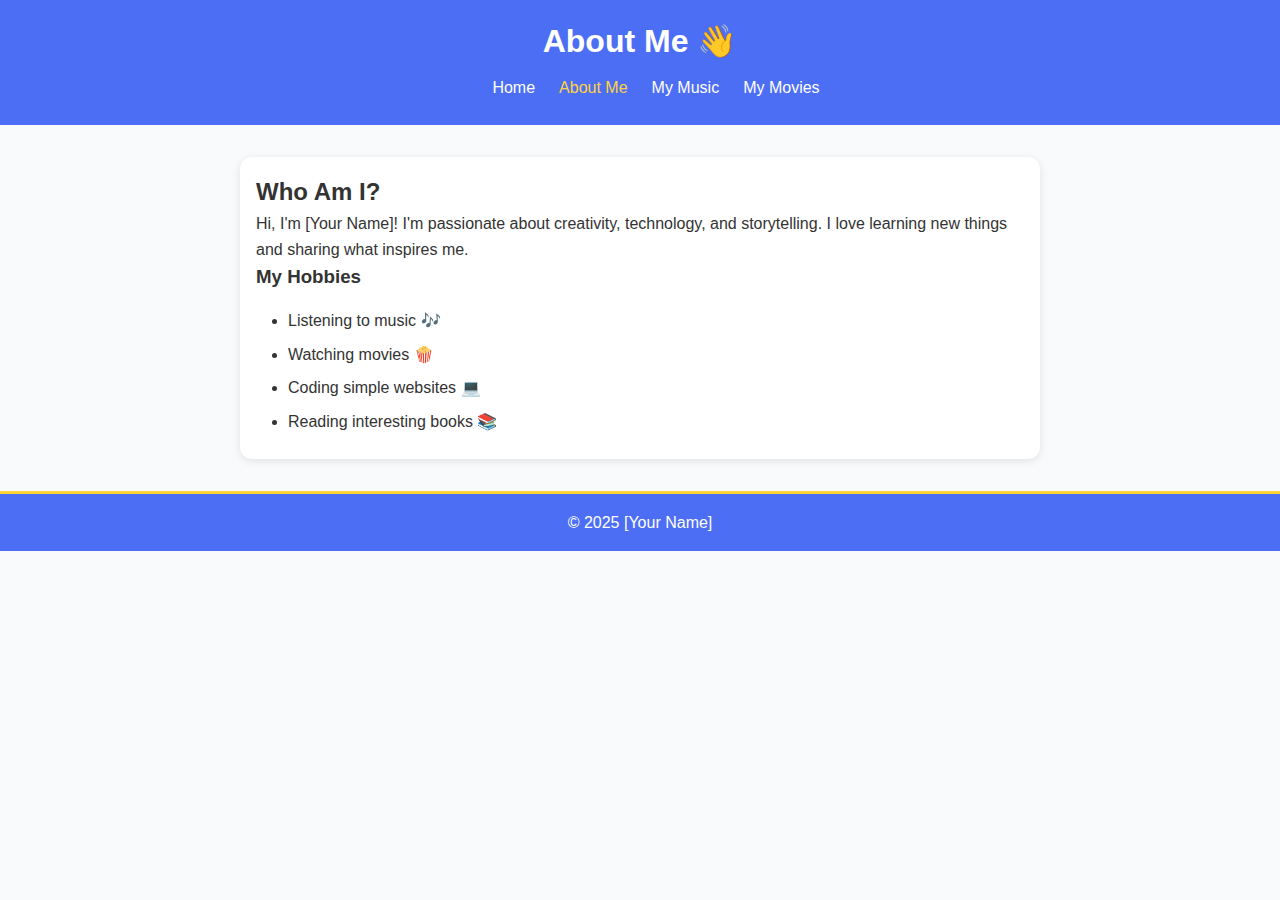
<file: projects/about_me.html>
<!DOCTYPE html>
<html lang="en">
<head>
    <meta charset="UTF-8">
    <meta name="viewport" content="width=device-width, initial-scale=1.0">
    <title>About Me</title>
    <link rel="stylesheet" href="style/style.css">
</head>
<body>
    <header>
        <h1>About Me 👋</h1>
        <nav>
            <ul>
                <li><a href="index.html">Home</a></li>
                <li><a href="about_me.html" class="active">About Me</a></li>
                <li><a href="my_music.html">My Music</a></li>
                <li><a href="my_movies.html">My Movies</a></li>
            </ul>
        </nav>
    </header>

    <main>
        <section>
            <h2>Who Am I?</h2>
            <p>Hi, I'm [Your Name]! I'm passionate about creativity, technology, and storytelling. I love learning new things and sharing what inspires me.</p>

            <h3>My Hobbies</h3>
            <ul>
                <li>Listening to music 🎶</li>
                <li>Watching movies 🍿</li>
                <li>Coding simple websites 💻</li>
                <li>Reading interesting books 📚</li>
            </ul>
        </section>
    </main>

    <footer>
        <p>© 2025 [Your Name]</p>
    </footer>
</body>
</html>
</file>
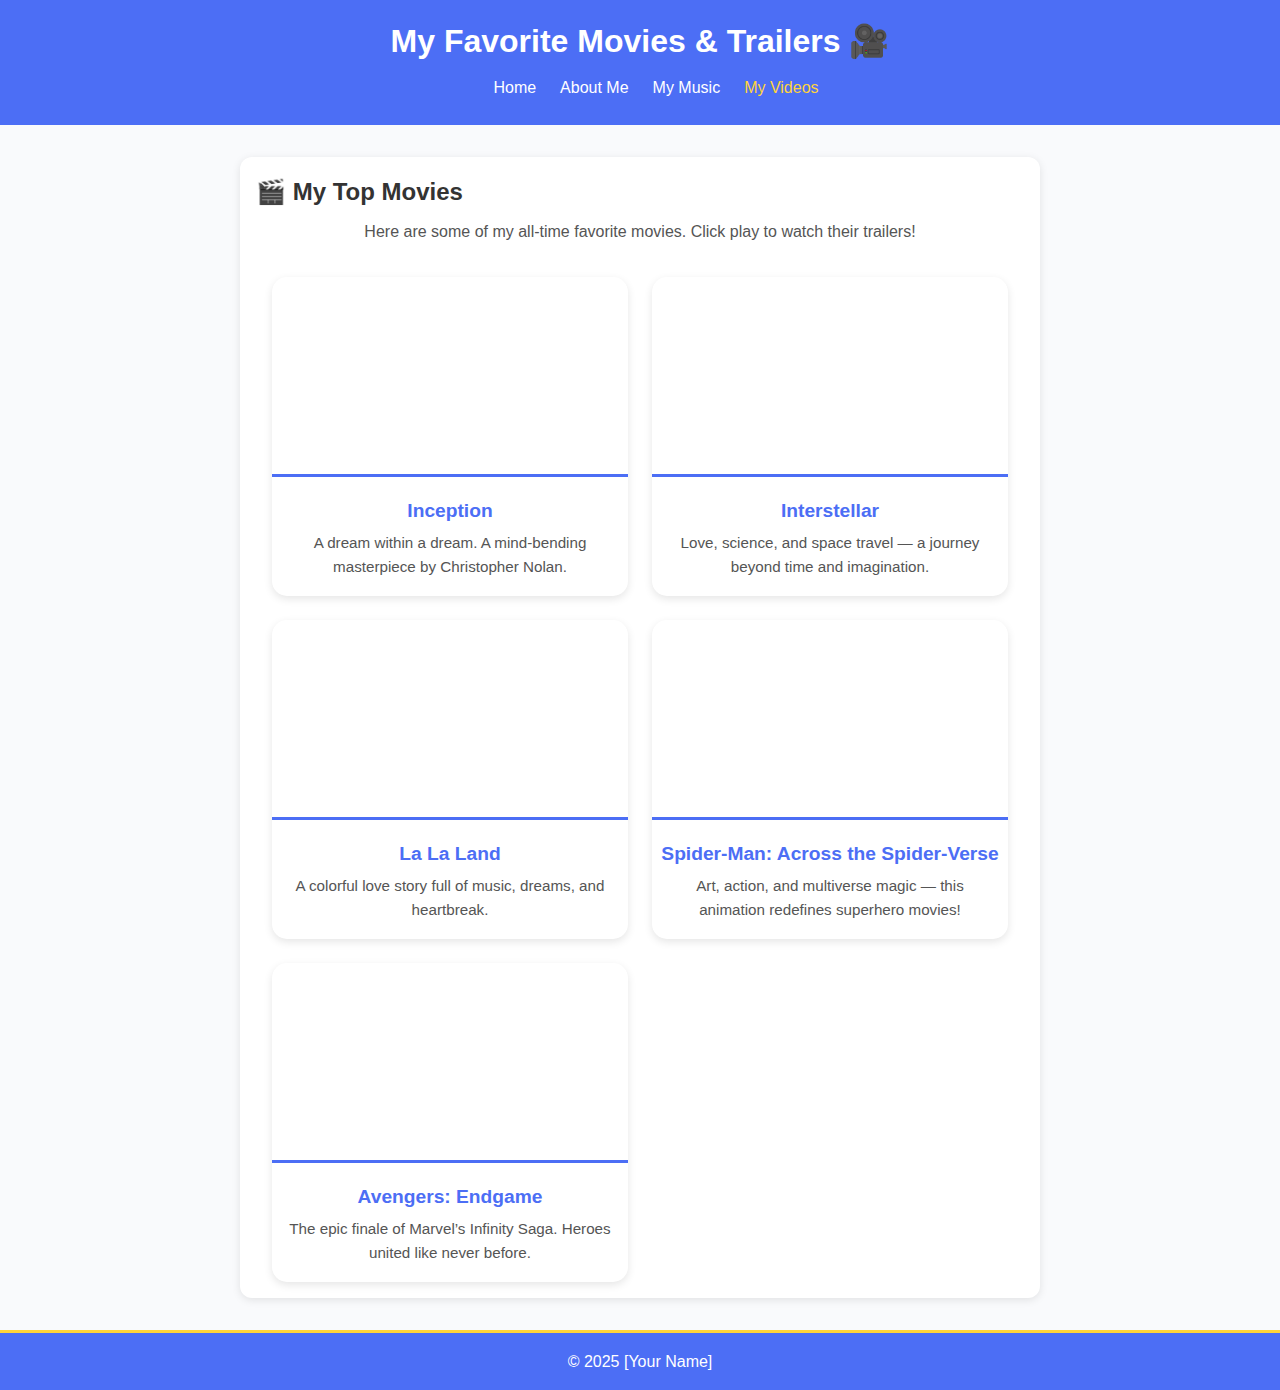
<file: projects/my_movies.html>
<!DOCTYPE html>
<html lang="en">
<head>
    <meta charset="UTF-8">
    <meta name="viewport" content="width=device-width, initial-scale=1.0">
    <title>My Favorite Videos</title>
    <link rel="stylesheet" href="style/style.css">
</head>
<body>
    <header>
        <h1>My Favorite Movies & Trailers 🎥</h1>
        <nav>
            <ul>
                <li><a href="index.html">Home</a></li>
                <li><a href="about_me.html">About Me</a></li>
                <li><a href="my_music.html">My Music</a></li>
                <li><a href="my_videos.html" class="active">My Videos</a></li>
            </ul>
        </nav>
    </header>

    <main>
        <section>
            <h2>🎬 My Top Movies</h2>
            <p class="page-description">Here are some of my all-time favorite movies. Click play to watch their trailers!</p>

            <div class="video-gallery">
                <div class="video-card">
                    <iframe src="https://www.youtube.com/embed/YoHD9XEInc0" title="Inception Trailer" allowfullscreen></iframe>
                    <h3>Inception</h3>
                    <p>A dream within a dream. A mind-bending masterpiece by Christopher Nolan.</p>
                </div>

                <div class="video-card">
                    <iframe src="https://www.youtube.com/embed/zSWdZVtXT7E" title="Interstellar Trailer" allowfullscreen></iframe>
                    <h3>Interstellar</h3>
                    <p>Love, science, and space travel — a journey beyond time and imagination.</p>
                </div>

                <div class="video-card">
                    <iframe src="https://www.youtube.com/embed/0pdqf4P9MB8" title="La La Land Trailer" allowfullscreen></iframe>
                    <h3>La La Land</h3>
                    <p>A colorful love story full of music, dreams, and heartbreak.</p>
                </div>

                <div class="video-card">
                    <iframe src="https://www.youtube.com/embed/shW9i6k8cB0" title="Spider-Man Across the Spider-Verse Trailer" allowfullscreen></iframe>
                    <h3>Spider-Man: Across the Spider-Verse</h3>
                    <p>Art, action, and multiverse magic — this animation redefines superhero movies!</p>
                </div>

                <div class="video-card">
                    <iframe src="https://www.youtube.com/embed/TcMBFSGVi1c" title="Avengers Endgame Trailer" allowfullscreen></iframe>
                    <h3>Avengers: Endgame</h3>
                    <p>The epic finale of Marvel’s Infinity Saga. Heroes united like never before.</p>
                </div>
            </div>
        </section>
    </main>

    <footer>
        <p>© 2025 [Your Name]</p>
    </footer>
</body>
</html>
</file>
<file: projects/style/style.css>
/* Global reset & font */
* {
    margin: 0;
    padding: 0;
    box-sizing: border-box;
    font-family: 'Poppins', sans-serif;
}

body {
    background-color: #f9fafc;
    color: #333;
    line-height: 1.6;
}

/* Header & Navigation */
header {
    background: #4c6ef5;
    color: white;
    padding: 1rem 0;
    text-align: center;
}

nav ul {
    list-style: none;
    display: flex;
    justify-content: center;
    gap: 1.5rem;
    margin-top: 0.5rem;
}

nav a {
    color: white;
    text-decoration: none;
    font-weight: 500;
    transition: color 0.3s;
}

nav a:hover,
nav a.active {
    color: #ffd43b;
}

/* Main section */
main {
    max-width: 800px;
    margin: 2rem auto;
    padding: 1rem;
    background: white;
    border-radius: 12px;
    box-shadow: 0 2px 8px rgba(0,0,0,0.1);
}

.intro {
    text-align: center;
}

.intro img {
    border-radius: 50%;
    width: 150px;
    margin-bottom: 1rem;
}

/* Lists */
ul, ol {
    margin-top: 1rem;
    margin-left: 2rem;
}

li {
    margin-bottom: 0.5rem;
}

/* Footer */
footer {
    background: #4c6ef5;
    color: white;
    text-align: center;
    padding: 1rem 0;
    margin-top: 2rem;
    border-top: 3px solid #ffd43b;
}

/* Video Gallery */
.video-list {
    display: flex;
    flex-wrap: wrap;
    justify-content: center;
    gap: 1.5rem;
    margin-top: 1.5rem;
}

.video-item {
    background: #ffffff;
    border-radius: 12px;
    box-shadow: 0 2px 6px rgba(0,0,0,0.1);
    padding: 1rem;
    text-align: center;
    width: 360px;
}

.video-item h3 {
    margin-bottom: 0.5rem;
    color: #4c6ef5;
}

/* Music Player Styles */
.music-list {
    display: flex;
    flex-direction: column;
    gap: 1.5rem;
    margin-top: 1.5rem;
    align-items: center;
}

.music-item {
    background: #ffffff;
    padding: 1rem 2rem;
    border-radius: 12px;
    box-shadow: 0 2px 6px rgba(0,0,0,0.1);
    width: 80%;
    max-width: 500px;
    text-align: center;
}

.music-item h3 {
    margin-bottom: 0.5rem;
    color: #4c6ef5;
}

audio {
    width: 100%;
    outline: none;
}

/* Friendly Video Gallery */
.page-description {
    text-align: center;
    color: #555;
    margin-top: 0.5rem;
    font-size: 1rem;
}

.video-gallery {
    display: grid;
    grid-template-columns: repeat(auto-fit, minmax(320px, 1fr));
    gap: 1.5rem;
    margin-top: 2rem;
    padding: 0 1rem;
}

.video-card {
    background: #ffffff;
    border-radius: 15px;
    box-shadow: 0 3px 8px rgba(0,0,0,0.1);
    overflow: hidden;
    transition: transform 0.3s, box-shadow 0.3s;
    text-align: center;
    padding-bottom: 1rem;
}

.video-card:hover {
    transform: translateY(-5px);
    box-shadow: 0 8px 16px rgba(0,0,0,0.15);
}

.video-card iframe {
    width: 100%;
    height: 200px;
    border: none;
    border-bottom: 3px solid #4c6ef5;
}

.video-card h3 {
    margin: 0.75rem 0 0.25rem;
    color: #4c6ef5;
    font-size: 1.2rem;
}

.video-card p {
    font-size: 0.95rem;
    color: #555;
    padding: 0 1rem;
}

/* 🎧 Music Gallery */
.music-gallery {
    display: grid;
    grid-template-columns: repeat(auto-fit, minmax(280px, 1fr));
    gap: 1.5rem;
    margin-top: 2rem;
    padding: 0 1rem;
}

.music-card {
    background: #ffffff;
    border-radius: 15px;
    box-shadow: 0 3px 8px rgba(0,0,0,0.1);
    text-align: center;
    overflow: hidden;
    padding-bottom: 1rem;
    transition: transform 0.3s, box-shadow 0.3s;
}

.music-card:hover {
    transform: translateY(-5px);
    box-shadow: 0 8px 16px rgba(0,0,0,0.15);
}

.music-card img {
    width: 100%;
    height: 200px;
    object-fit: cover;
    border-bottom: 3px solid #4c6ef5;
}

.music-card h3 {
    margin: 0.75rem 0 0.5rem;
    color: #4c6ef5;
    font-size: 1.1rem;
}

.music-card audio {
    width: 90%;
    margin-top: 0.5rem;
    outline: none;
}
</file>
